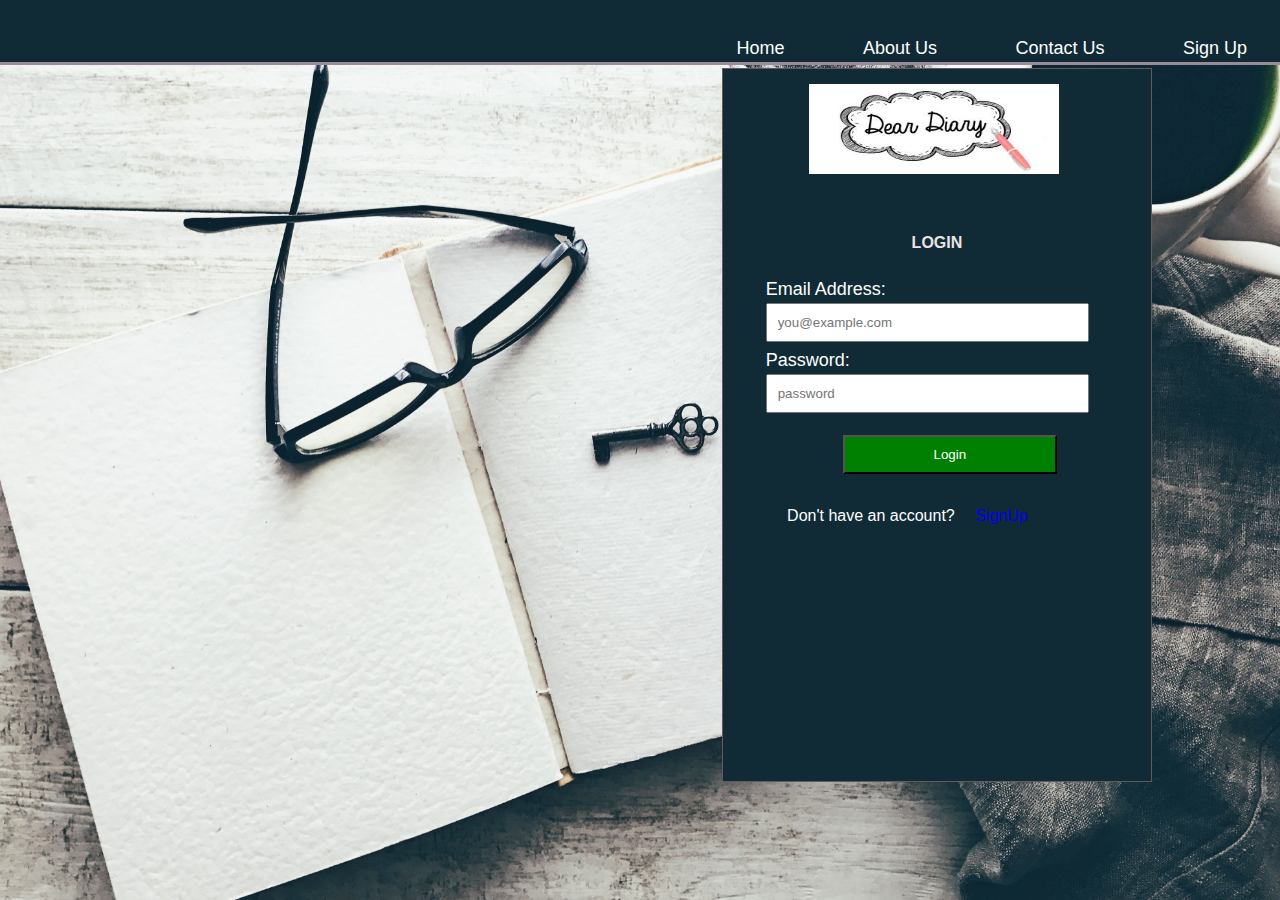
<file: index.html>
<!DOCTYPE html>
<html lang="en">

<head>
    <meta charset="UTF-8">
    <meta name="viewport" content="width=device-width, initial-scale=1.0, maximum-scale=1,user-scalable=no">
    <meta http-equiv="X-UA-Compatible" content="ie=edge,chrome=1">
    <link rel="stylesheet" href="UI/css/style.css" />
    <title> Dear Diary | Welcome</title>
</head>

<body>
    <div class="topnav">
        <div class="topnav-list">
            <ul>
                <li> <a href="index.html">Home</a></li>
                <li> <a href="UI/about.html">About Us</a></li>
                <li><a href="UI/contact.html">Contact Us</a></li>
                <li><a href="UI/signup.html">Sign Up</a></li>
            </ul>

        </div>
        <div class="clear"></div>
    </div>

    <div class="index-content">

        <div class="signup-login login-index">

            <div id="form-head">
                <img src="UI/img/images.jpg" id="logo" />
            </div>

            <form action="UI/dashboard.html">
                <h4>LOGIN</h4>
                <label>Email Address:</label>
                <input type="email" placeholder="you@example.com" required />
                <label>Password:</label>
                <input type="password" placeholder="password" required />

                <input type="submit" id="login" value="Login" />

            </form>
            <div id="enquiry">Don't have an account? <a href="UI/signup.html">SignUp</a></div>

        </div>
    </div>
</body>

</html>
</file>
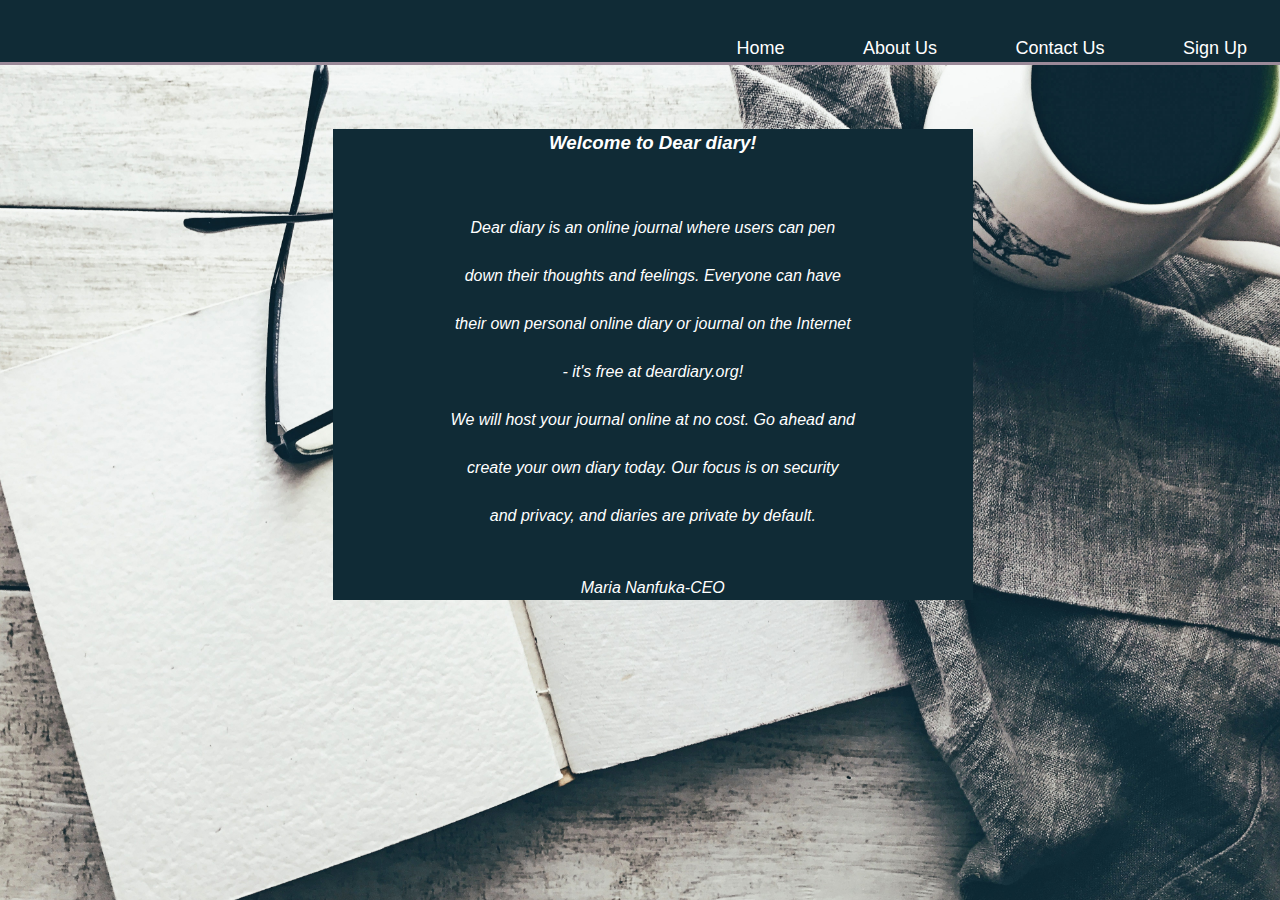
<file: UI/about.html>
<!DOCTYPE html>
<html lang="en">
<head>
    <meta charset="UTF-8">
    <meta name="viewport" content="width=device-width">
    <meta name="author" content="Maria Nanfuka">
    <link rel="stylesheet" href="css/style.css"/>
    <script src="js/script.js"></script>
    <title> Dear Diary | About Us</title>
</head>
<body><header>
    <div class="topnav">
        
        <div class="topnav-list">
         <ul>
             <li> <a href="../index.html">Home</a></li>
             <li> <a href="about.html">About Us</a></li>
             <li><a href="contact.html">Contact Us</a></li>
             <li><a href="signup.html">Sign Up</a></li>
         </ul>
        </div></header>
         
     </div>
     <main class = "about1">
         <h3 align ="center">Welcome to Dear diary!</h3><br>
         <p align ="center">Dear diary is an online journal where 
            users can pen <br><br> down their thoughts and feelings.
            Everyone can have<br><br> their own personal online diary
            or journal on the Internet<br><br> - it's free at deardiary.org!<br><br>
            We will host your journal online at no cost. Go ahead and <br><br>
            create your own diary today. Our focus is on
            security<br><br>and privacy, and diaries are private by default.
            <br><br><br>Maria Nanfuka-CEO</p>
</main>
</body>
</html>
</file>
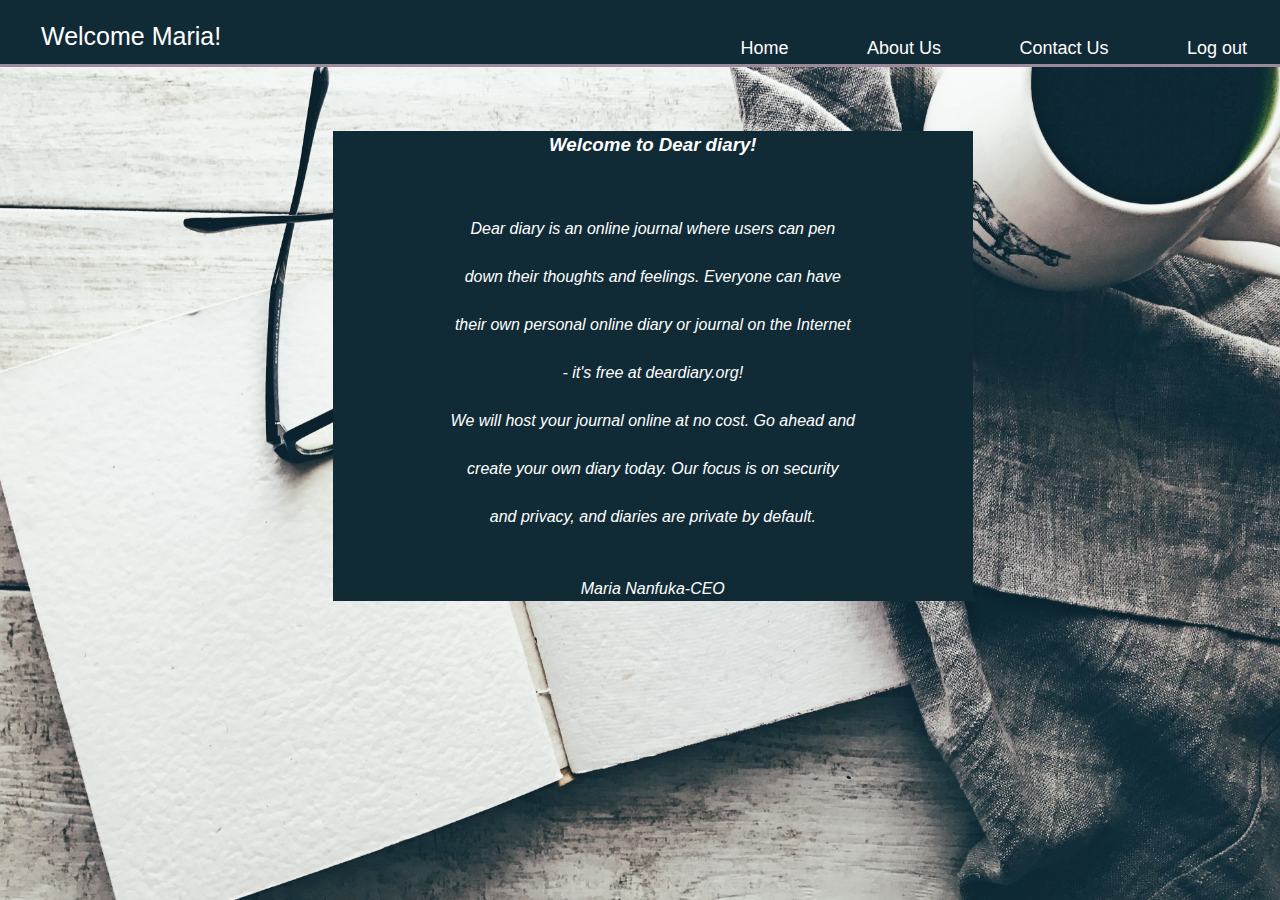
<file: UI/about2.html>
<!DOCTYPE html>
<html lang="en">
<head>
    <meta charset="UTF-8">
    <meta name="viewport" content="width=device-width">
    <meta name="author" content="Maria Nanfuka">
    <link rel="stylesheet" href="css/style.css"/>
    <script src="js/script.js"></script>
    <title> Dear Diary | Welcome</title>
</head>
<body><header>
    <div class="topnav">
            <div class="profile"><a href ="dashboard.html">Welcome Maria!</a>
            </div>
        <div class="topnav-list">
         <ul>
             <li> <a href="dashboard.html">Home</a></li>
             <li> <a href="about2.html">About Us</a></li>
             <li><a href="contact2.html">Contact Us</a></li>
             <li><a href="../index.html">Log out</a></li>
         </ul>
        </div></header>
         
     </div>
     <main class = "about1">
        <h3 align ="center">Welcome to Dear diary!</h3><br>
        <p align ="center">Dear diary is an online journal where 
           users can pen <br><br> down their thoughts and feelings.
           Everyone can have<br><br> their own personal online diary
           or journal on the Internet<br><br> - it's free at deardiary.org!<br><br>
           We will host your journal online at no cost. Go ahead and <br><br>
           create your own diary today. Our focus is on
           security<br><br>and privacy, and diaries are private by default.
           <br><br><br>Maria Nanfuka-CEO</p>
</main>
</body>
</html>
</file>
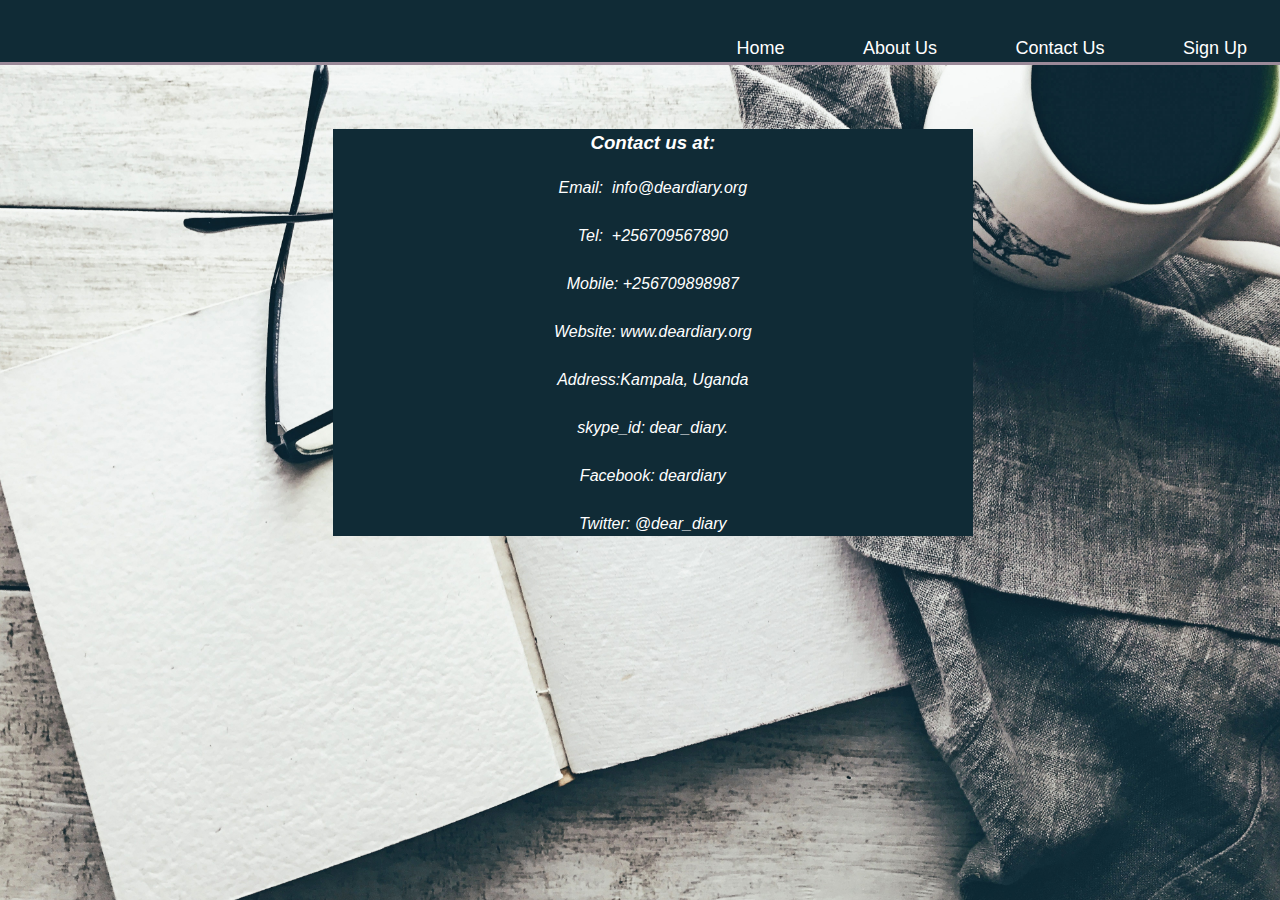
<file: UI/contact.html>
<!DOCTYPE html>
<html lang="en">
<head>
    <meta charset="UTF-8">
    <meta name="viewport" content="width=device-width">
    <meta name="author" content="Maria Nanfuka">
    <link rel="stylesheet" href="css/style.css"/>
    <script src="js/script.js"></script>
    <title> Dear Diary | About Us</title>
</head>
<body><header>
    <div class="topnav">
        
        <div class="topnav-list">
         <ul>
             <li> <a href="../index.html">Home</a></li>
             <li> <a href="about.html">About Us</a></li>
             <li><a href="contact.html">Contact Us</a></li>
             <li><a href="signup.html">Sign Up</a></li>
         </ul>
        </div></header>
         
     </div>
     <main class = "about1">
         <h3 align ="center">Contact us at:</h3>
         <p align ="center">Email:&nbsp;&nbsp;info@deardiary.org <br><br>Tel:&nbsp;&nbsp;+256709567890<br><br>
            Mobile: +256709898987<br><br> Website: www.deardiary.org<br><br>
            Address:Kampala, Uganda<br><br>skype_id: dear_diary.
            <br><br>Facebook: deardiary<br><br>Twitter: @dear_diary</p>
</main>
</body>
</html>
</file>
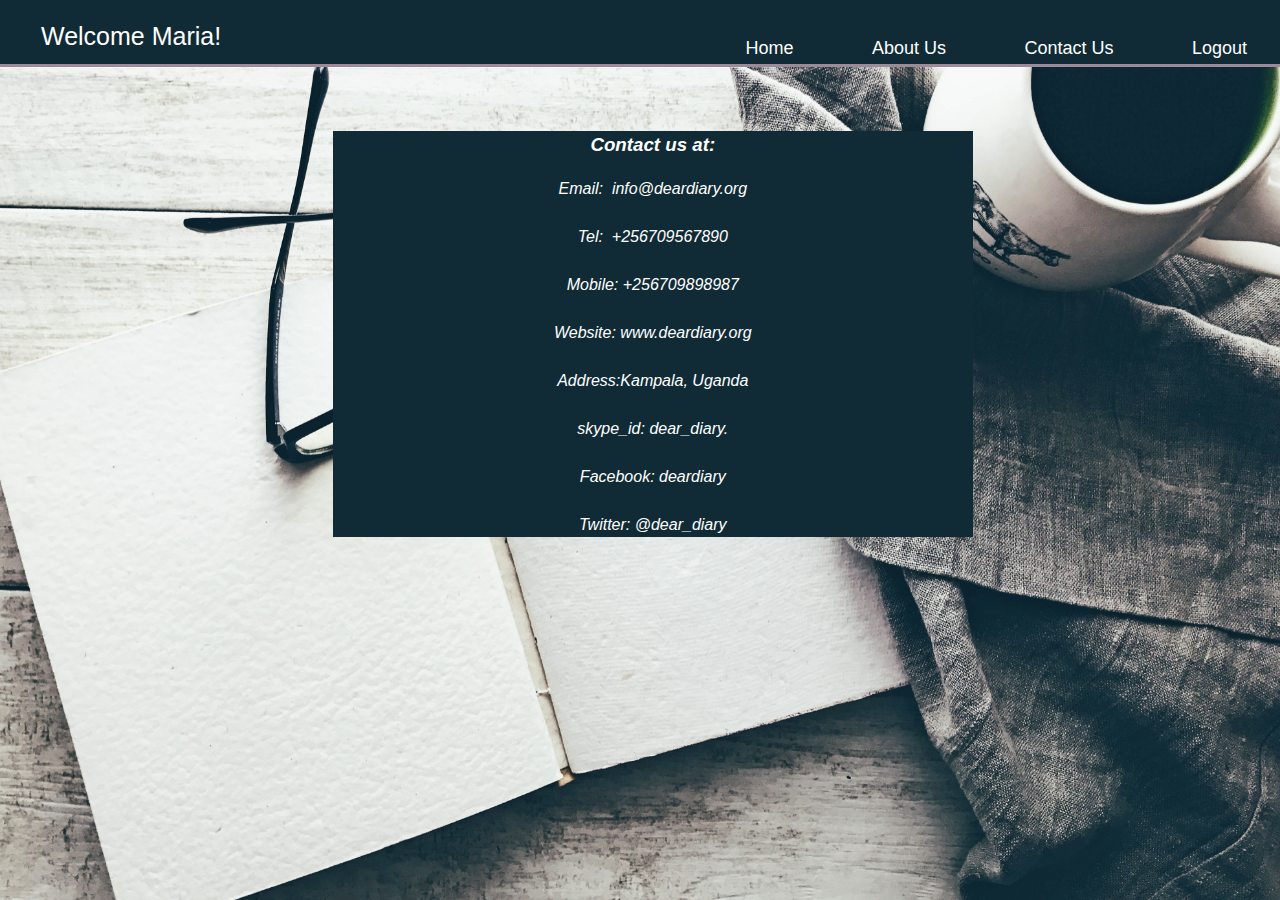
<file: UI/contact2.html>
<!DOCTYPE html>
<html lang="en">
<head>
    <meta charset="UTF-8">
    <meta name="viewport" content="width=device-width">
    <meta name="author" content="Maria Nanfuka">
    <link rel="stylesheet" href="css/style.css"/>
    <script src="js/script.js"></script>
    <title> Dear Diary | Contact Us</title>
</head>
<body><header>
    
    <div class="topnav">
            <div class="profile"><a href ="dashboard.html">Welcome Maria!</a>
            </div>
        <div class="topnav-list">
         <ul>
             <li> <a href="dashboard.html">Home</a></li>
             <li> <a href="about2.html">About Us</a></li>
             <li><a href="contact2.html">Contact Us</a></li>
             <li><a href="../index.html">Logout</a></li>
         </ul>
        </div></header>
         
     </div>
     <main class = "about1">
         <h3 align ="center">Contact us at:</h3>
         <p align ="center">Email:&nbsp;&nbsp;info@deardiary.org <br><br>Tel:&nbsp;&nbsp;+256709567890<br><br>
            Mobile: +256709898987<br><br> Website: www.deardiary.org<br><br>
            Address:Kampala, Uganda<br><br>skype_id: dear_diary.
            <br><br>Facebook: deardiary<br><br>Twitter: @dear_diary</p>
</main>
</body>
</html>
</file>
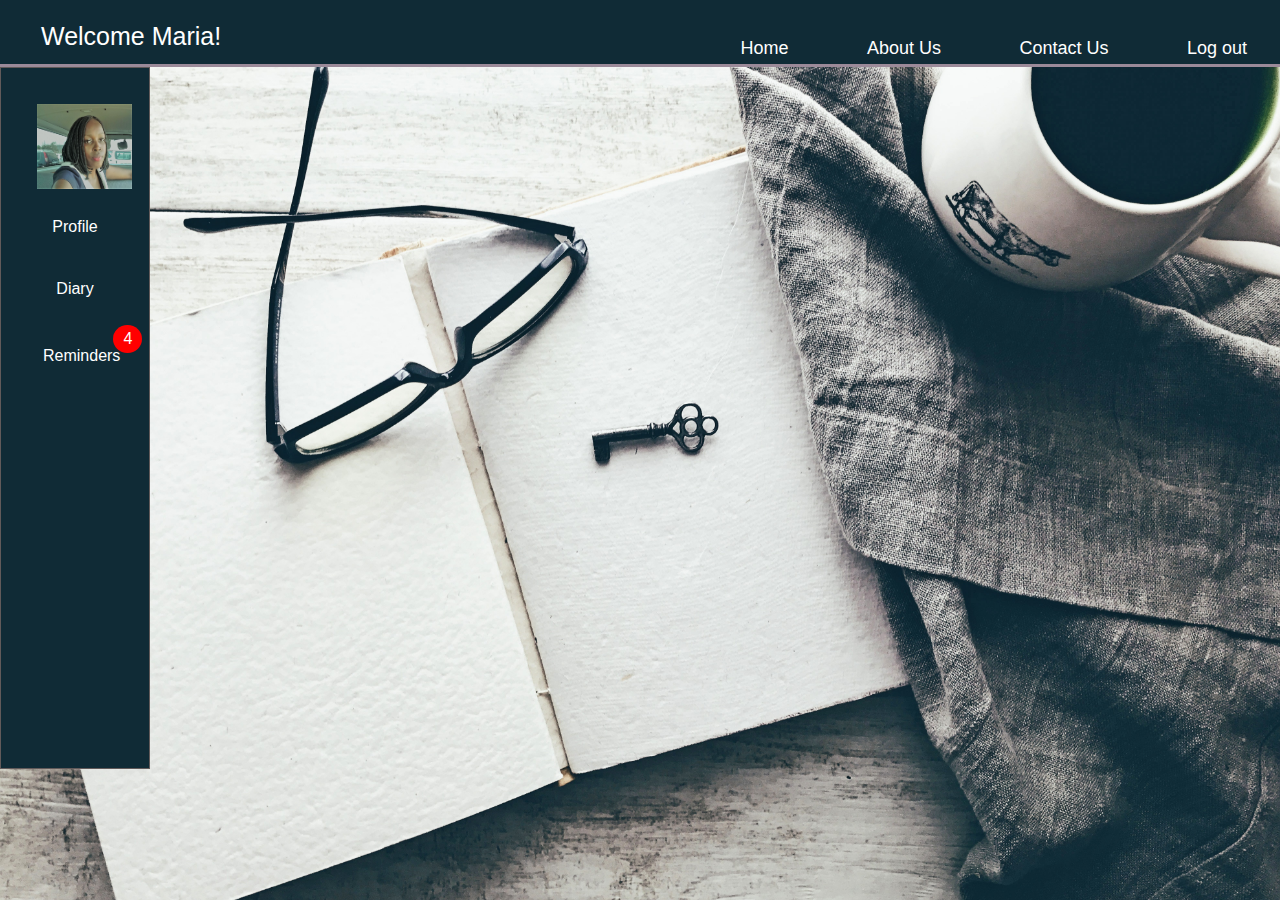
<file: UI/dashboard.html>
<!DOCTYPE html>
<html lang="en">

<head>
  <meta charset="UTF-8">
  <meta name="viewport" content="width=device-width">
  <meta name="author" content="Maria Nanfuka">
  <link rel="stylesheet" href="css/style.css" />
  <link rel="stylesheet" href="https://cdnjs.cloudflare.com/ajax/libs/font-awesome/4.7.0/css/font-awesome.min.css">
  <script src="js/script.js"></script>
  <title>Dear Diary | Profile</title>
</head>

<body>
  <div class="topnav">
    <div class="profile"><a href="dashboard.html">Welcome Maria!</a>
    </div>
    <div class="topnav-list">
      <ul>
        <li> <a href="dashboard.html">Home</a></li>
        <li> <a href="about2.html">About Us</a></li>
        <li><a href="contact2.html">Contact Us</a></li>
        <li><a href="../index.html">Log out</a></li>
      </ul>
    </div>
    <div class="clear"></div>

  </div>


  <aside>
    <div class="dashboard-content">
      <img src="img/20180207_110917.jpg">

      <div class="tab">
        <button class="tablinks" onclick="openOption(event, 'Profile')">Profile</button>
        <button class="tablinks" onclick="openOption(event, 'Diary')">Diary</button>
        <a href="#" class="notification"><button class="tablinks" onclick="openOption(event, 'Reminders')">
            Reminders</button>
          <span class="badge">4</span>
        </a>

      </div>
  </aside>
  <div id="Profile" class="tabcontent">
    <h3>PROFILE</h3>

    <div class="profilecard">
      <img src="img/20180207_110917.jpg" alt="Maria" style="width:100%">
      <h3>Maria</h3>
      <p class="title">UI designer</p>
      <p>Kampala</p>
      <p>Birthday: 19-August</p>
      <p><button>Edit profile details</button></p>
    </div>
    <div class="statuscard">
      <p><strong>DIARY STATUS</strong></p>
      <p class="title"><b>Total Entries:&nbsp;&nbsp;&nbsp;&nbsp;&nbsp;&nbsp;10</b></p>
      <p><b>Modified Entries:&nbsp;2</b></p>
      <p><b>Deleted Entries:&nbsp;&nbsp;&nbsp;1</b></p>
      <p><b>Draft Entries:&nbsp;&nbsp;&nbsp;&nbsp;&nbsp;&nbsp;&nbsp;&nbsp;5</b></p>
    </div>
  </div>
  </div>
  <div id="Diary" class="tabcontent">
    <a href="#" class="previous">&laquo; Previous</a>
    <a href="#" class="next">Next &raquo;</a>
    <input type="text" placeholder="Search..">
    <button type="submit"><i class="fa fa-search"></i></button>
    <!-- Button to open the modal diary entry form -->
    <div id="make-entry">
      <input type="submit" onclick="document.getElementById('id01').style.display='block'" value="Add a Diary Entry" />
    </div>
    <div>
      <div class="row" id="entries">
        <div class="column">
          <div class="card">
            <h4>19-08-2018</h4>
            <p><strong>Title: My first entry</strong></p>
            <button onclick="document.getElementById('id03').style.display='block'"><strong>View</strong></button>
            <button onclick="document.getElementById('id15').style.display='block'"><strong>Modify</strong></button>
          </div>
        </div>

        <div class="column">
          <div class="card">
            <h4>20-08-2018</h4>
            <p><strong>Title: Food</strong></p>
            <button onclick="document.getElementById('id04').style.display='block'"><strong>View</strong></button>
            <button onclick="document.getElementById('id15').style.display='block'"><strong>Modify</strong></button>
          </div>
        </div>

        <div class="column">
          <div class="card">
            <h4>21-08-2017</h4>
            <p><strong>Title: Happy Year!</strong></p>
            <button onclick="document.getElementById('id05').style.display='block'"><strong>View</strong></button>
            <button onclick="document.getElementById('id15').style.display='block'"><strong>Modify</strong></button>
          </div>
        </div>

        <div class="column">
          <div class="card">
            <h4>22-08-2017</h4>
            <p><strong>Title: Dear Diary...</strong></p>
            <button onclick="document.getElementById('id06').style.display='block'"><strong>View</strong></button>
            <button onclick="document.getElementById('id15').style.display='block'"><strong>Modify</strong></button>
          </div>
        </div>
      </div>

      <div>
        <div class="row" id="entries">
          <div class="column">
            <div class="card">
              <h4>23-08-2018</h4>
              <p><strong>Title: What a day!</strong></p>
              <button onclick="document.getElementById('id07').style.display='block'"><strong>View</strong></button>
              <button onclick="document.getElementById('id15').style.display='block'"><strong>Modify</strong></button>

            </div>
          </div>

          <div class="column">
            <div class="card">
              <h4>24-08-2018</h4>
              <p><strong>Title: Memories...</strong></p>
              <button onclick="document.getElementById('id08').style.display='block'"><strong>View</strong></button>
              <button onclick="document.getElementById('id15').style.display='block'"><strong>Modify</strong></button>
            </div>
          </div>

          <div class="column">
            <div class="card">
              <h4>25-08-2017</h4>
              <p><strong>Title: The Movie..</strong></p>
              <button onclick="document.getElementById('id09').style.display='block'"><strong>View</strong></button>
              <button onclick="document.getElementById('id15').style.display='block'"><strong>Modify</strong></button>
            </div>
          </div>

          <div class="column">
            <div class="card">
              <h4>26-08-2017</h4>
              <p><strong>Title:Blue Black</strong></p>
              <button onclick="document.getElementById('id02').style.display='block'"><strong>View</strong></button>
              <button onclick="document.getElementById('id15').style.display='block'"><strong>Modify</strong></button>
            </div>
          </div>
        </div>

        <!-- The Modal -->
        <div id="id01" class="modal">
          <span onclick="document.getElementById('id01').style.display='none'" class="close" title="Close Modal">&times;</span>
          <!-- Modal Content -->
          <form class="modal-content animate" action="dashboard.html">
            <div class="container">
              <div id="formentries">
                <label>Date:</label>
                <input type="date" id="date" required><br>
                <label>Title:</label>
                <input type="text" name="titletext" required placeholder="Title" /><br>
                <label>Entries:</label>
                <textarea name="comment" required placeholder="Enter Text here..."></textarea>
                <input type="submit" value="Save Entry" />

              </div>
            </div>
          </form>

        </div>
      </div>
      <div id="id02" class="Modaltwo">
        <span onclick="document.getElementById('id02').style.display='none'" class="close" title="Close Modal">&times;</span>
        <form class="modal-content animate">
          <div class="container">

            <main class="about1">
              <h3 align="center" id="title">Date:26-08-2018</h3>
              <h3 align="center" id="title">Title: Blue Black</h3>
              <p align="center" id="contents">Dear diary is an online journal where
                users can pen <br><br> down their thoughts and feelings.
                Everyone can have</p>
              <button><strong><I>Delete Entry</I></strong></button>

            </main>
          </div>
        </form>

      </div>
      <div id="id03" class="Modaltwo">
        <span onclick="document.getElementById('id03').style.display='none'" class="close" title="Close Modal">&times;</span>
        <form class="modal-content animate">
          <div class="container">

            <main class="about1">
              <h3 align="center" id="title">Date:19-08-2018</h3>
              <h3 align="center" id="title">Title: My first entry</h3>
              <p align="center" id="contents">Dear diary is an online journal where
                users can pen <br><br> down their thoughts and feelings.
                Everyone can have<br></p>
              <div class="modalbuttons">

                <button><strong><I>Delete Entry</I></strong></button>
              </div>
            </main>
          </div>
        </form>

      </div>
      <div id="id04" class="Modaltwo">
        <span onclick="document.getElementById('id04').style.display='none'" class="close" title="Close Modal">&times;</span>
        <form class="modal-content animate">
          <div class="container">

            <main class="about1">
              <h3 align="center" id="title">Date:20-08-2018</h3>
              <h3 align="center" id="title">Title: Food</h3>
              <p align="center" id="contents">Dear diary is an online journal where
                users can pen <br><br> down their thoughts and feelings.
                Everyone can have<br></p>
              <div class="modalbuttons">

                <button><strong><I>Delete Entry</I></strong></button>
              </div>
            </main>
          </div>
        </form>

      </div>
      <div id="id05" class="Modaltwo">
        <span onclick="document.getElementById('id05').style.display='none'" class="close" title="Close Modal">&times;</span>
        <form class="modal-content animate">
          <div class="container">

            <main class="about1">
              <h3 align="center" id="title">Date:21-08-2018</h3>
              <h3 align="center" id="title">Title: Happy Year!</h3>
              <p align="center" id="contents">Dear diary is an online journal where
                users can pen <br><br> down their thoughts and feelings.
                Everyone can have<br></p>
              <div class="modalbuttons">
                <button><strong><I>Delete Entry</I></strong></button>
              </div>
            </main>
          </div>
        </form>

      </div>
      <div id="id06" class="Modaltwo">
        <span onclick="document.getElementById('id06').style.display='none'" class="close" title="Close Modal">&times;</span>
        <form class="modal-content animate">
          <div class="container">

            <main class="about1">
              <h3 align="center" id="title">Date:22-08-2018</h3>
              <h3 align="center" id="title">Title: Dear Diary...</h3>
              <p align="center" id="contents">Dear diary is an online journal where
                users can pen <br><br> down their thoughts and feelings.
                Everyone can have<br></p>
              <div class="modalbuttons">
                <button><strong><I>Delete Entry</I></strong></button>
              </div>
            </main>
          </div>
        </form>

      </div>
      <div id="id07" class="Modaltwo">
        <span onclick="document.getElementById('id07').style.display='none'" class="close" title="Close Modal">&times;</span>
        <form class="modal-content animate">
          <div class="container">

            <main class="about1">
              <h3 align="center" id="title">Date:23-08-2018</h3>
              <h3 align="center" id="title">Title: What a day!</h3>
              <p align="center" id="contents">Dear diary is an online journal where
                users can pen <br><br> down their thoughts and feelings.
                Everyone can have<br></p>
              <div class="modalbuttons">
                <button><strong><I>Delete Entry</I></strong></button>
              </div>
            </main>
          </div>
        </form>

      </div>
      <div id="id08" class="Modaltwo">
        <span onclick="document.getElementById('id08').style.display='none'" class="close" title="Close Modal">&times;</span>
        <form class="modal-content animate">
          <div class="container">

            <main class="about1">
              <h3 align="center" id="title">Date:24-08-2018</h3>
              <h3 align="center" id="title">Title: Memories...</h3>
              <p align="center" id="contents">Dear diary is an online journal where
                users can pen <br><br> down their thoughts and feelings.
                Everyone can have<br></p>
              <div class="modalbuttons">
                <button><strong><I>Delete Entry</I></strong></button>
              </div>
            </main>
          </div>
        </form>

      </div>
      <div id="id09" class="Modaltwo">
        <span onclick="document.getElementById('id09').style.display='none'" class="close" title="Close Modal">&times;</span>
        <form class="modal-content animate">
          <div class="container">

            <main class="about1">
              <h3 align="center" id="title">Date:25-08-2018</h3>
              <h3 align="center" id="title">Title: The Movie..</h3>
              <p align="center" id="contents">Dear diary is an online journal where
                users can pen <br><br> down their thoughts and feelings.
                Everyone can have<br></p>
              <div class="modalbuttons">
                <button><strong><I>Delete Entry</I></strong></button>
              </div>
            </main>
          </div>
        </form>

      </div>

    </div>
  </div>
  <div id="Reminders" class="tabcontent">


    <table id="all-reminders">
      <tr>
        <div id="make-reminder">
          <a href="reminder.html"><input type="submit" value="Add Reminder" /></a>
        </div>
        <th></th>
        <th>DATE</th>
        <th>TITLE</th>
        <th>ACTION</th>
      </tr>
      <tr>
        <td>1</td>
        <td><b>19-08-2018</b></td>
        <td><b>Baby Shower</b></td>
        <td><button id="readmore" onclick="document.getElementById('id11').style.display='block'"><b>Read More</b></button>
          <a href="#"><button id="snooze"><b>Snooze</b></button></a>
          <a href="#"><button id="delete"><b>Delete</b></button></a></td>
        </td>
      </tr>
      <tr>
        <td>2</td>
        <td><b>23-08-2018</b></td>
        <td><b>Team Meeting</b></td>
        <td><button id="readmore" onclick="document.getElementById('id12').style.display='block'"><b>Read More</b></button>
          <a href="#"><button id="snooze"><b>Snooze</b></button></a>
          <a href="#"><button id="delete"><b>Delete</b></button></a></td>
        </td>
      </tr>
      <tr>
        <td>3</td>
        <td><b>25-08-2018</b></td>
        <td><b>Coursework dd</b></td>
        <td><button id="readmore" onclick="document.getElementById('id13').style.display='block'"><b>Read More</b></button>
          <a href="#"><button id="snooze"><b>Snooze</b></button></a>
          <a href="#"><button id="delete"><b>Delete</b></button></a></td>
        </td>
      </tr>
      <tr>
        <td>4</td>
        <td><b>25-08-2018</b></td>
        <td><b>Church</b></td>
        <td><button id="readmore" onclick="document.getElementById('id14').style.display='block'"><b>Read More</b></button>
          <a href="#"><button id="snooze"><b>Snooze</b></button></a>
          <a href="#"><button id="delete"><b>Delete</b></button></a></td>
        </td>
      </tr>


    </table>

  </div>
  <div id="id11" class="Modalthree">
    <span onclick="document.getElementById('id11').style.display='none'" class="close" title="Close Modal">&times;</span>
    <form class="modal-content animate">
      <div class="container">
        <main class="about1">
          <h3 align="center" id="title">Date:19-08-2018</h3>
          <h3 align="center" id="title">Baby Shower </h3>
          <p align="center" id="contents">Ronah's Baby shower at her home near Kampala <br></p>

        </main>
      </div>
    </form>

  </div>
  <div id="id12" class="Modalthree">
    <span onclick="document.getElementById('id12').style.display='none'" class="close" title="Close Modal">&times;</span>
    <form class="modal-content animate">
      <div class="container">
        <main class="about1">
          <h3 align="center" id="title">Date:23-08-2018</h3>
          <h3 align="center" id="title">Team Meeting </h3>
          <p align="center" id="contents">Meeting the team at Entebbe <br></p>

        </main>
      </div>
    </form>

  </div>
  <div id="id13" class="Modalthree">
    <span onclick="document.getElementById('id13').style.display='none'" class="close" title="Close Modal">&times;</span>
    <form class="modal-content animate">
      <div class="container">
        <main class="about1">
          <h3 align="center" id="title">Date:25-08-2018</h3>
          <h3 align="center" id="title">Coursework dd </h3>
          <p align="center" id="contents">Submission of the modelling and simulation project <br></p>

        </main>
      </div>
    </form>

  </div>
  <div id="id14" class="Modalthree">
    <span onclick="document.getElementById('id14').style.display='none'" class="close" title="Close Modal">&times;</span>
    <form class="modal-content animate">
      <div class="container">
        <main class="about1">
          <h3 align="center" id="title">Date:25-08-2018</h3>
          <h3 align="center" id="title">Church </h3>
          <p align="center" id="contents">Attending church until midday <br></p>

        </main>
      </div>
    </form>

  </div>

  <div id="id15" class="Modalfour">
    <span onclick="document.getElementById('id15').style.display='none'" class="close" title="Close Modal">&times;</span>
    <form class="modal-content animate">
      <div class="container">

        <main class="about1">
          <div id="modifyentries">
            <label>Date:</label>
            <input type="date" id="date" required value="2018-08-26"><br>
            <label>Title:</label>
            <input type="text" name="titletext" placeholder="Blue Black" /><br>
            <label>Entries:</label>
            <textarea name="comment">Dear diary is an online journal where users can pen down their thoughts and feelings. Everyone can have
                              </textarea>
            <button id="modifyentry">Modify</button>
          </div>
        </main>
      </div>
    </form>

  </div>
</body>

</html>
</file>
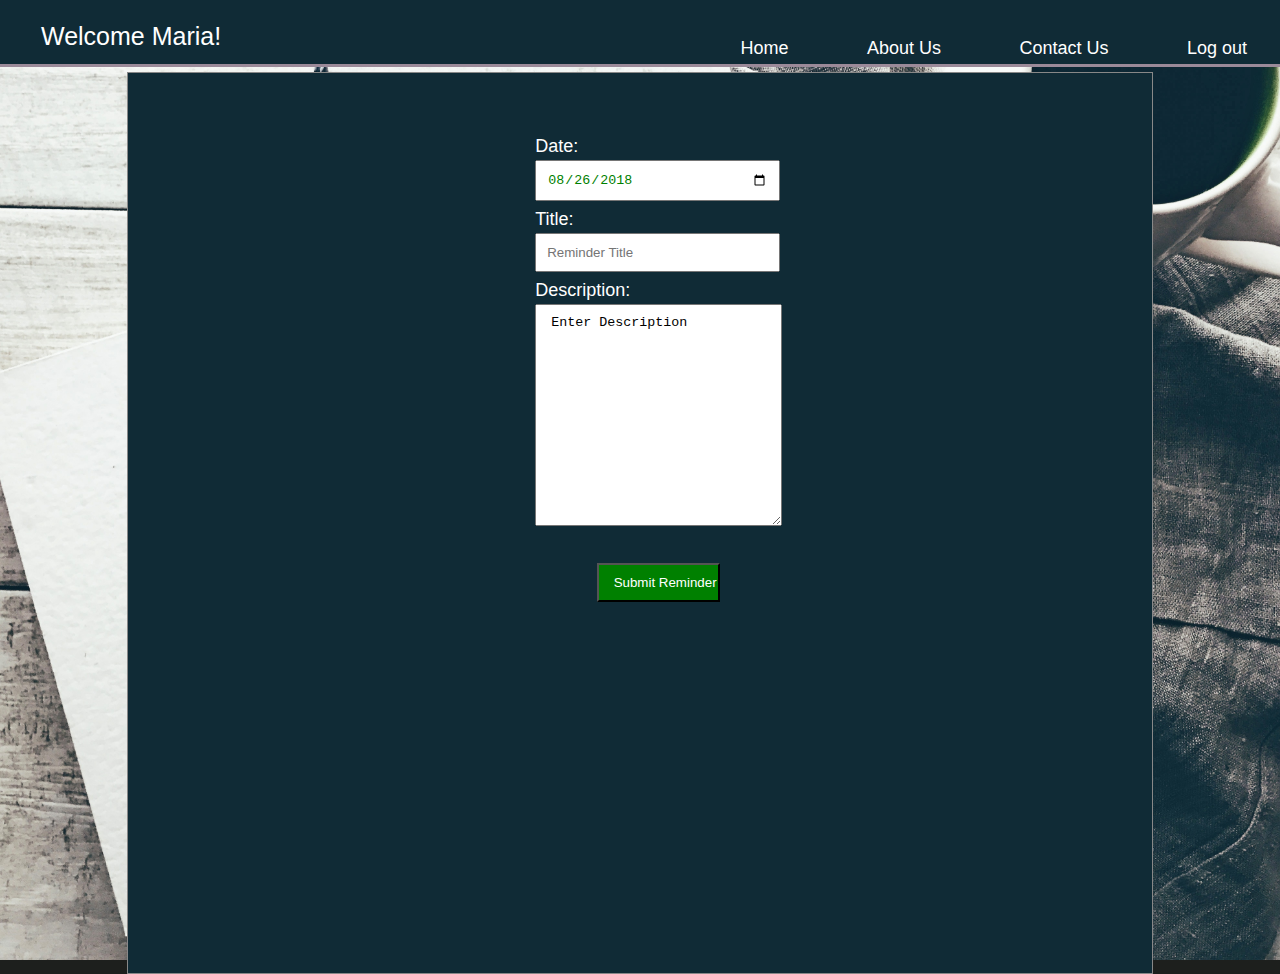
<file: UI/reminder.html>
<!DOCTYPE html>
<html lang="en">
<head>
    <meta charset="UTF-8">
    <meta name="viewport" content="width=device-width">
    <meta name="author" content="Maria Nanfuka">
    <link rel="stylesheet" href="css/style.css"/>
    <link rel="stylesheet" href="https://cdnjs.cloudflare.com/ajax/libs/font-awesome/4.7.0/css/font-awesome.min.css">
    <script src = "js/script.js"></script> 
    <title>Dear Diary | Profile</title>
</head>
<body>
    <div class="topnav">
        <div class="profile"><a href ="dashboard.html">Welcome Maria!</a>
        </div>
        <div class="topnav-list">
         <ul>
             <li> <a href="dashboard.html">Home</a></li>
             <li> <a href="about2.html">About Us</a></li>
             <li><a href="contact2.html">Contact Us</a></li>
             <li><a href="index.html">Log out</a></li>
         </ul>
        </div>
         <div class="clear"></div>
        
     </div>


    <form class="modal-content animate" action="dashboard.html#all-reminders" id="formtwo" >
            
            <div id="remindersform">
            <label>Date:</label>
                <input type="date" id="date" required value="2018-08-26"><br>
            <label>Title:</label>
                <input type="text" name="titletext" required placeholder="Reminder Title"/><br>
            <label>Description:</label>
            <textarea name="comment" required>Enter Description
            </textarea>
                <input type="submit" value="Submit Reminder"/>
                
            </div>  
                   
        </form>
            </div>
         </div>
         
        </div>
     </div>       
   
</body>
</html>
</file>
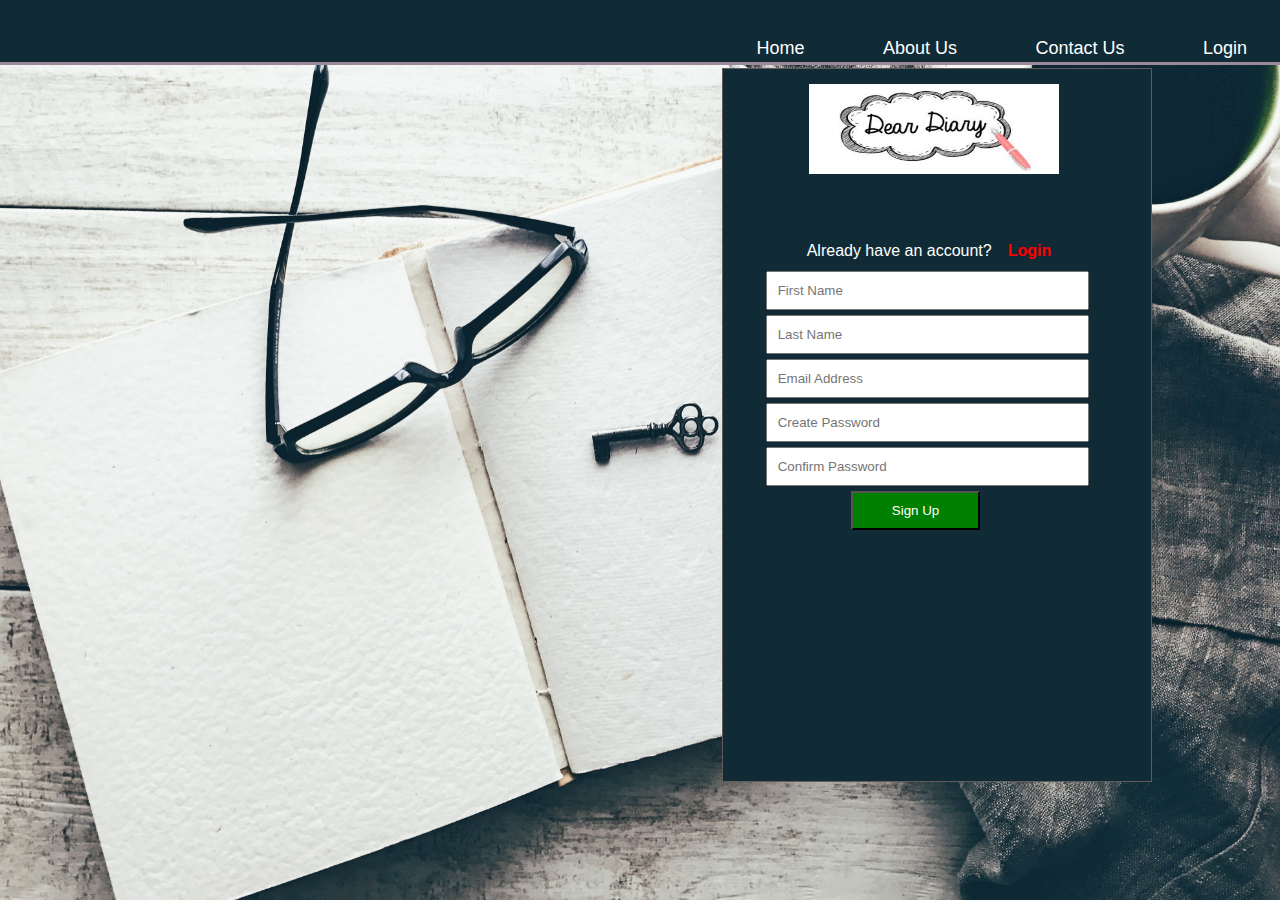
<file: UI/signup.html>
<!DOCTYPE html>
<html lang="en">
<head>
    <meta charset="UTF-8">
    <meta name="viewport" content="width=device-width">
    <meta name="author" content="Maria Nanfuka">
    <link rel="stylesheet" href="css/style.css"/>
    <title> Dear Diary | Welcome</title>
</head>
<body>
    <div class="topnav">
        <div class="topnav-list">
         <ul>
             <li><a href="../index.html">Home</a></li>
             <li><a href="about.html">About Us</a></li>
             <li><a href="contact.html">Contact Us</a></li>
             <li><a href="../index.html">Login</a></li>
         </ul>
        </div>
         <div class="clear"></div>
     </div>

<div class="index-content">

    <div class="signup-login login-index">
    <div id="form-head">
        <img src="img/images.jpg" id="logo"/>
    </div>
        <form action="../index.html">
        <center>Already have an account?<a href="../index.html"><strong>Login</strong></a></center>
        <input type="text" placeholder="First Name" required>
        <input type="text" placeholder="Last Name" required>
        <input type="email" placeholder="Email Address" required>
        <input type="password" placeholder="Create Password" required>
        <input type="password" placeholder="Confirm Password" required>
        <input type="submit" value="Sign Up"/>
        </form>
    </div>
</div>
</body>
</html>
</file>
<file: UI/css/style.css>
/* Add style to the body section*/
body {
    background-color: rgb(29, 31, 29);
    margin: 0;
    height: 100vh;
    font-family: Arial, Helvetica, sans-serif;
    line-height: 1.5;
    padding: 0;
    margin: 0;
    background-repeat: no-repeat;
    background-attachment: fixed;
    background-size: cover;
    color: #ffffff;
    background-image: url("../img/debby-hudson-616998-unsplash.jpg");

}

/* Add style to the header section in body*/
.topnav {
    font-family: 'Lucida Sans', 'Lucida Sans Regular', 'Lucida Grande', 'Lucida Sans Unicode', Geneva, Verdana, sans-serif;
    padding-top: 10px;
    min-height: 20px;
    border-bottom: #9B8A99 3px solid;
    background-color: #102B36;
    overflow: hidden;

}

/*Add style to the unordered list items in the menu */
.topnav-list ul {
    list-style: none;
    text-align: center;
    padding: 0;
    margin-left: 200px;
    margin-top: 7px;
    margin-bottom: 1px;
    float: right;
}

.topnav-list li {
    font-family: 'Franklin Gothic Medium', 'Arial Narrow', Arial, sans-serif;
    font-size: 18px;
    height: 10px;
    display: inline-flex;
    margin-right: -8px;
    padding: 10px 25px;
}

.topnav-list a {
    text-decoration: none;
    color: #fff;
    display: block;
    transition: .3s background-color;
}

/* Change the color of links on hover */
.topnav-list a:hover {

    color: red;
}

/* Add a color to the active/current link */
.topnav-list a:active {
    color: rgb(143, 66, 66);
    cursor: default;
}

.topnav-list {
    float: right;
}

.index-content {
    display: flex;
    height: 74%;
    width: 80%;
    margin-left: 10%;

}

/* style the signup and login forms*/
.signup-login {
    width: 42%;
    margin-left: 58%;
    height: auto;
    border: solid thin rgb(97, 90, 90);
    margin-top: 3px;
    background-color: #102B36;
    margin-bottom: -5%;
}

.signup-login>center {
    color: white;
}

.signup-login>center a {
    color: red;
}

form center a {
    color: red;

}

.login {
    width: 30%;
    height: auto;
    border: solid thin lightgreen;
    margin-left: 35%;
    margin-top: 5%;
    background-color: white;
}

#login {
    height: 50%;
    width: 50%;
    padding: 10px 15px;
    margin-left: 28%;
    margin-top: 4%;
    margin-bottom: 5%;
    background-color: green;
    color: white;
}


#form-head {

    display: inline-block;
    margin-top: 5px;
    margin-left: 20%;
    font-family: 'Franklin Gothic Medium', 'Arial Narrow', Arial, sans-serif
}

h3,
h2 {
    color: white;

}

h4 {
    color: rgb(236, 228, 228);
}

form {
    margin-top: 15px;
}

.login-index>form {
    margin-top: 50px;
}

#logo {
    height: 90px;
    width: 250px;
    padding-top: 10px;
}

.signup-login input[type=text],
input[type=email],
input[type=password] {
    width: 70%;
    height: auto;
    padding: 10px 10px;
    margin-left: 10%;
    margin-bottom: 5px;
    color: green;
}

textarea {
    width: 70%;
    height: 200px;
    padding: 10px 15px;
    margin-left: 10%;
    margin-bottom: 30px;
}

input[type=submit] {
    height: 50%;
    width: 30%;
    padding: 10px 15px;
    margin-left: 30%;
    margin-bottom: 10%;
    background-color: green;
    color: white;
}

label {
    padding: 10% 10%;
    margin-bottom: 5px;
    font-size: large;
}

.profile {
    display: inline-block;
    padding: 0px 25px;
    font-size: 25px;
}

.dashboard-content {
    width: 10%;
    border: solid thin rgb(97, 90, 90);
    background-color: #102B36;
    padding: 100px 10px;
    height: 500px;


}

.dashboard-content img {
    height: 85px;
    width: 95px;
    padding: -25%;
    margin-left: 20%;
    margin-top: -50%;

}

.about1 {
    float: center;
    background-color: #102B36;
    margin-left: 26%;
    margin-top: 5%;
    font-family: 'Lucida Sans', 'Lucida Sans Regular', 'Lucida Grande', 'Lucida Sans Unicode', Geneva, Verdana, sans-serif;
    font-style: italic;
    width: 50%;
}

.content h4 {
    color: white;
}

.profile a {
    text-decoration: none;
    color: white;
}

/* Style the tab */
.tab {
    float: left;
    width: 100%;

}

/* Style the buttons that are used to open the tab content */
.tab button {
    display: block;
    background-color: inherit;
    color: white;
    padding: 22px 16px;
    width: 100%;
    border: none;
    outline: none;
    text-align: center;
    cursor: pointer;
    transition: 0.3s;
    font-size: 100%
}

/* Change background color of buttons on hover */
.tab button:hover {
    color: red;

}

/* Create an active/current "tab button" class */
.tab button.active {
    background-color: grey;

}

/* Style the tab content */
.tabcontent {
    float: left;
    padding: 0px 12px;
    border: 1px solid #ccc;
    width: 70%;
    border-left: none;
    height: 700px;
    display: none;
    background: #102B36;
    margin-left: 11.8%;
    margin-top: -52%;

}

#Profile h3 {
    margin-left: 40%;
}

#Profile p {
    margin-left: 35%;
}

#Diary h3 {
    margin-left: 40%;
}

#Reminders h3 {
    margin-left: 40%;
}

/* Style the search bar*/
#Diary input[type=text] {
    margin-left: 49%;
    padding: 6px;
    border: none;
    margin-top: 8px;
    font-size: 17px;
}

#Diary button {
    padding: 6px 10px;
    background: #ddd;
    font-size: 17px;
    border: none;
    cursor: pointer;
}

.notification {

    text-decoration: none;
    padding: 5px 16px;
    position: relative;
    display: inline-block;
    border-radius: 2px;
}


.notification .badge {
    position: absolute;
    top: 5px;
    right: 10px;
    padding: 2px 10px;
    border-radius: 50%;
    background: red;
    color: white;
}

a {
    text-decoration: none;
    display: inline-block;
    padding: 8px 16px;
}

.previous {
    background-color: #f1f1f1;
    color: black;
}

.next {
    background-color: #4CAF50;
    color: white;
}

.round {
    border-radius: 50%;
}

/* The Modal (background) */
.modal {
    display: none;
    /* Hidden by default */
    position: absolute;
    /* Stay in place */
    z-index: 1;
    /* Sit on top */
    height: 100%;
    /* Full height */
    overflow: auto;
    /* Enable scroll if needed */
    background-color: grey;
    padding-top: 30px;
    transform: translate(21%, -73%);
    width: 600px;
    max-width: 100%;
    height: 800px;
    max-height: 100%;
}

/* Modal Content/Box */
.modal-content {
    background-color: #102B36;
    margin: 5px auto;
    /* 15% from the top and centered */
    border: 1px solid #888;
    width: 80%;
    /* Could be more or less, depending on screen size */
    height: 100%;

}

/* The Close Button */
.close {
    /* Position it in the top right corner outside of the modal */
    position: absolute;
    right: 25px;
    top: 0;
    color: red;
    font-size: 35px;
    font-weight: bold;
}

/* Close button on hover */
.close:hover,
.close:focus {

    cursor: pointer;
}

/* Add Zoom Animation */
.animate {
    -webkit-animation: animatezoom 0.3s;
    animation: animatezoom 0.3s;
}

@-webkit-keyframes animatezoom {
    from {
        -webkit-transform: scale(0)
    }

    to {
        -webkit-transform: scale(1)
    }
}

@keyframes animatezoom {
    from {
        transform: scale(0)
    }

    to {
        transform: scale(1)
    }
}

.container #form-head {
    margin-left: 31%;
}

#formentries {
    margin-left: 10%;
    font-family: 'Lucida Sans', 'Lucida Sans Regular', 'Lucida Grande', 'Lucida Sans Unicode', Geneva, Verdana, sans-serif;

}

#formentries input[type=text],
input[type=date] {
    width: 72%;
    height: auto;
    padding: 10px 10px;
    margin-left: 10%;
    margin-bottom: 5px;
    color: green;
}

#make-entry {
    height: 10%;
    margin-top: -4%;

}

/* Float four columns side by side */
.column {
    float: left;
    width: 20%;
    padding: 0 20px;
    margin-bottom: 5%
}

/* Remove extra left and right margins, due to padding */
.row {
    margin: 0 -5px;
}

/* Clear floats after the columns */
.row:after {
    content: "";
    display: table;
    clear: both;
}



/* Style the counter cards */
.card {
    box-shadow: 0 4px 8px 0 rgba(0, 0, 0, 0.2);
    padding: 20px;
    text-align: center;
    background-color: #f1f1f1;
    color: black;

}

#entries h4 {
    color: black;
}

/* The Modal (background) */
.Modaltwo {
    display: none;
    /* Hidden by default */
    overflow: auto;
    /* Enable scroll if needed */
    padding-top: 60px;
    transform: translate(-5%, -115%);
    position: relative;

}

/*Properly align the title content in the view diary contents modal*/
.about1 #title {
    margin-left: 10%;
}

/* Add style to the view diary contents modal*/
.about1 #contents {
    margin-top: 0%;
}

/* Style the modify entry and delete entry buttons in the modal*/
.modalbuttons {
    margin-left: 20%;

}

.profilecard {
    box-shadow: 0 4px 8px 0 rgba(0, 0, 0, 0.2);
    max-width: 250px;
    margin-left: 72%;
    text-align: left;
}


.profilecard button {
    border: none;
    outline: 0;
    display: inline-block;
    padding: 8px;
    color: white;
    background-color: green;
    text-align: center;
    cursor: pointer;
    width: 100%;
    font-size: 14px;

}

.statuscard {
    box-shadow: 0 4px 8px 0 rgba(0, 0, 0, 0.2);
    max-width: 600px;
    margin-left: 0%;
    margin-top: -47%;
    text-align: left;
    height: 70%;
    padding: 60px 20px 15px 40px;

}

/* Add style to the reminders table*/
#all-reminders {
    width: 80%;
    height: 50%;
    background-color: white;
    color: black;
    padding: 30px 40px;
    font-family: 'Trebuchet MS', 'Lucida Sans Unicode', 'Lucida Grande', 'Lucida Sans', Arial, sans-serif;
    font-size: 17px;
    text-align: center;
    margin-top: -2%;
}

/* Style the make-reminder button*/
#make-reminder input {
    margin-top: 45%;
    margin-left: -11.5%;
    width: 150px;
}

/* Style the different buttons within the reminders table*/
#readmore {
    color: darkgreen;
}

#snooze {
    color: blue;
}

#delete {
    color: red;
}

/* Style the reminders form*/
#remindersform {
    margin-left: 27%;
    font-family: 'Lucida Sans', 'Lucida Sans Regular', 'Lucida Grande', 'Lucida Sans Unicode', Geneva, Verdana, sans-serif;
    width: 30%;
    padding: 60px 50px 70px 100px;
}

#remindersform input[type=text],
input[type=date] {
    width: 72%;
    height: auto;
    padding: 10px 10px;
    margin-left: 10%;
    margin-bottom: 5px;
    color: green;
}

#remindersform input[type=submit] {
    width: 40%;
}

.Modalthree {
    display: none;
    /* Hidden by default */
    overflow: auto;
    /* Enable scroll if needed */
    padding-top: 60px;
    transform: translate(-105%, -151%);
    position: relative;
}

.Modalfour {
    display: none;
    /* Hidden by default */
    overflow: auto;
    /* Enable scroll if needed */
    width: 35%;
    margin-left: 70%;
    margin-top: -30%;
    padding-top: 160px;
    transform: translate(0%, -125%);
    position: inherit;

}

.Modalfour .close {
    position: absolute;
    right: 15%;
    top: 158px;
    color: red;
    font-size: 45px;
    font-weight: bold;
}

/*Style the modify single entry button*/
#modifyentry {
    margin-left: 30%;
    margin-bottom: 40%;
}
#enquiry{
    margin-left:15%;
}
form h4{
    text-align:center;

}

/*Add responsiveness for a mobile phone device*/
@media only screen and (min-width: 280px) and (max-width: 480px) {
    .topnav-list {
        margin-right: 23%;

    }

    .signup-login {
        width: 100%;
        height: auto;
        margin-top: 5px;
        background-color: #102B36;
        margin-left: 0%;
        border: solid thin rgb(97, 90, 90);
        margin-bottom: -5%;
    }

    .index-content {
        display: flow-root;
        height: 100%;
        width: 80%;
        margin-left: 10%;
    }

    img {
        height: auto;
        max-width: 100%;
        margin-left: -7%;
    }

    body {
        background-color: rgb(12, 44, 12);
    }

    #form-head {
        height: auto;
        width: 70%;
        margin-left: 14%;
    }
    .dashboard-content{
        width:100%;
        text-align:center;
    }
    .dashboard-content img{
        width:45%;
        margin-left:10%;
    }
    .tabcontent #profile{
        width:0%;
      
    }
}

/* Add responsiveness for larger devices */
@media only screen and (min-width: 768px) and (max-width: 1080px) {

    .topnav-list {
        float: left;
    }

    .signup-login {
        width: 100%;
        height: auto;
        margin-top: 5px;
        background-color: #102B36;
        margin-left: 10%;
        border: solid thin rgb(97, 90, 90);
        margin-bottom: -5%;
    }

    .index-content {
        display: flow-root;
        height: 100%;
        width: 80%;
        margin-left: 10%;
    }

    img {
        height: auto;
        max-width: 100%;
        margin-left: 7%;
    }

    body {
        background-color: rgb(12, 44, 12);
    }

    #form-head {
        height: auto;
        width: 70%;
        margin-left: 24%;
    }

}

/* Add responsiveness for tab devices */
@media only screen and (min-width: 481px) and (max-width: 767px) {

    .topnav-list {
        float: left;
    }

    .signup-login {
        width: 100%;
        height: auto;
        margin-top: 5px;
        background-color: #102B36;
        margin-left: 10%;
        border: solid thin rgb(97, 90, 90);
        margin-bottom: -5%;
    }

    .index-content {
        display: flow-root;
        height: 100%;
        width: 80%;
        margin-left: 10%;
    }

    img {
        height: auto;
        max-width: 100%;
        margin-left: -7%;
    }

    body {
        background-color: rgb(12, 44, 12);
    }

    #form-head {
        height: auto;
        width: 70%;
        margin-left: 24%;
    }

}
</file>
